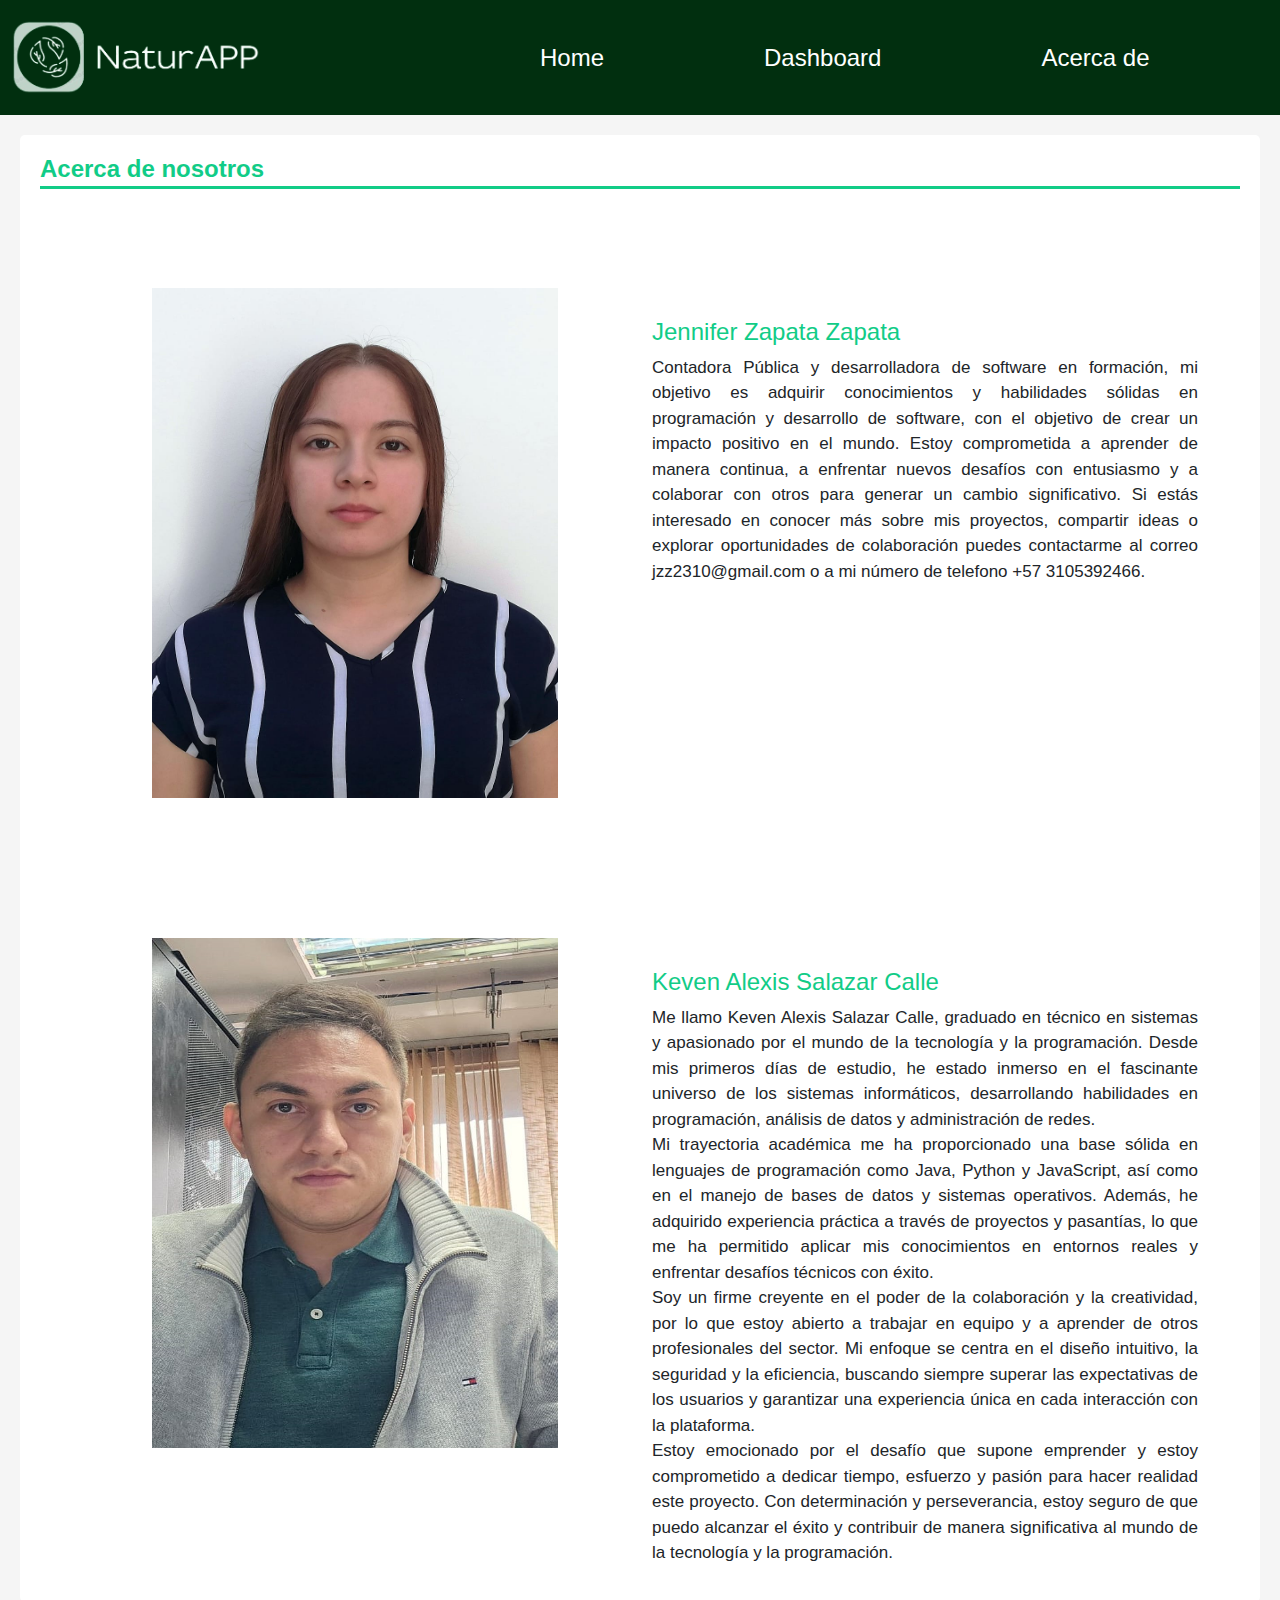
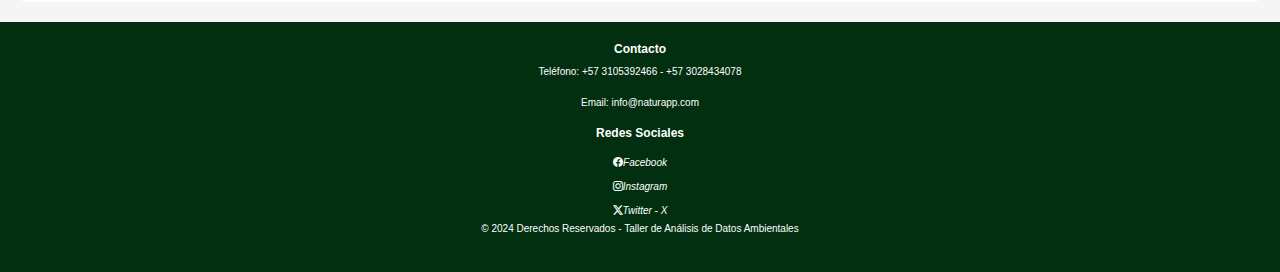
<file: about.html>
<!DOCTYPE html>
<html lang="es">
<head>
    <meta charset="UTF-8">
    <meta name="viewport" content="width=device-width, initial-scale=1.0">
    <link href="https://cdn.jsdelivr.net/npm/bootstrap-icons@1.11.0/font/bootstrap-icons.css" rel="stylesheet">
    <link href="https://cdn.jsdelivr.net/npm/bootstrap@5.3.3/dist/css/bootstrap.min.css" rel="stylesheet">
    <link rel="stylesheet" href="about.css">
    <title>NaturAPP</title>
    
</head>
<body>
    <nav>
        <ul>
            <div class="logo">
                <img src="./imagenes/Logo_5 Ok.png" alt="Logo">
            </div>
            <li><a href="index.html">Home</a></li>
            <li><a href="#dashboard">Dashboard</a></li>
            <li><a href="about.html">Acerca de</a></li>
        </ul>
    </nav>

    <!-- Sección de Servicios -->
    <section>
        <h2 class="titulo-con-linea">Acerca de nosotros</h2><br>
        <div class="container text-center">
            <div class="row">
              <div class="col">
                <img src="./imagenes/Jennifer.jpeg" alt="Crepes">
              </div>
              <div class="col">
                <h3>Jennifer Zapata Zapata</h3>
                <p>Contadora Pública y desarrolladora de software en formación, mi objetivo es adquirir conocimientos y habilidades sólidas en programación y desarrollo de software, con el objetivo de crear un impacto positivo en el mundo. Estoy comprometida a aprender de manera continua, a enfrentar nuevos desafíos con entusiasmo y a colaborar con otros para generar un cambio significativo. Si estás interesado en conocer más sobre mis proyectos, compartir ideas o explorar oportunidades de colaboración puedes contactarme al correo jzz2310@gmail.com o a mi número de telefono +57 3105392466.</p>
              </div>
            </div>
        </div>
        <div class="container text-center">
          <div class="row">
              <div class="col">
                <img src="./imagenes/keven.jpeg" alt="Crepes">
              </div>
              <div class="col">
                <h3>Keven Alexis Salazar Calle</h3>
                <p>Me llamo Keven Alexis Salazar Calle, graduado en técnico en sistemas y apasionado por el mundo de la tecnología y la programación. Desde mis primeros días de estudio, he estado inmerso en el fascinante universo de los sistemas informáticos, desarrollando habilidades en programación, análisis de datos y administración de redes.
                <br>  
                Mi trayectoria académica me ha proporcionado una base sólida en lenguajes de programación como Java, Python y JavaScript, así como en el manejo de bases de datos y sistemas operativos. Además, he adquirido experiencia práctica a través de proyectos y pasantías, lo que me ha permitido aplicar mis conocimientos en entornos reales y enfrentar desafíos técnicos con éxito.
                <br>
                Soy un firme creyente en el poder de la colaboración y la creatividad, por lo que estoy abierto a trabajar en equipo y a aprender de otros profesionales del sector. Mi enfoque se centra en el diseño intuitivo, la seguridad y la eficiencia, buscando siempre superar las expectativas de los usuarios y garantizar una experiencia única en cada interacción con la plataforma.
                <br>  
                Estoy emocionado por el desafío que supone emprender y estoy comprometido a dedicar tiempo, esfuerzo y pasión para hacer realidad este proyecto. Con determinación y perseverancia, estoy seguro de que puedo alcanzar el éxito y contribuir de manera significativa al mundo de la tecnología y la programación.</p>
              </div>
          </div>
        </div>
    </section>

    <footer>
      <div class="contact">
          <h3>Contacto</h3>
          <p>Teléfono: +57 3105392466 - +57 3028434078</p>
          <p>Email: info@naturapp.com</p>
      </div>
      <div class="contact">
          <h3>Redes Sociales</h3>
          <i class="bi bi-facebook">Facebook</i><br>
          <i class="bi bi-instagram">Instagram</i><br>
          <i class="bi bi-twitter-x">Twitter - X</i><br>
      </div>
      <p class="rights">© 2024 Derechos Reservados - Taller de Análisis de Datos Ambientales</p>
  </footer>
</body>
</html>
</file>
<file: about.css>
body {
    font-family: Arial, sans-serif;
    margin: 0;
    padding: 0;
    background-color: #f5f5f5;
}

nav {
    display: flex;
    justify-content: space-between;
    align-items: center;
    background-color: #012f0f;
    padding: 20px 10px;
    margin-top: 0%;
}

nav .logo img {
    width: 250px; 
    height: auto;
    margin-right: 200px; 
    margin-top: 0px;
}

nav ul {
    list-style: none;
    display: flex;
    align-items: center;
    margin: 0;
    padding: 0;
}

nav a {
    text-decoration: none;
    color: #fff;
    font-size: 24px; 
    margin: 0 80px; 
}

section {
    padding: 20px;
    background-color: #fff;
    margin: 20px;
    border-radius: 5px;
}

p{
    font-family: Arial, sans-serif;
    font-size: 17px;
}

h2{
    font-size: 24px; 
    font-weight: bold; 
    color: #333; 
    margin-bottom: 10px; 
}

.row{
    height: auto;
}
.row p{
    display: flex;
    text-align: justify;
    align-items:start;
    height: 100%;
}

.row h3{
    margin-top: 100px;
    text-align: justify;
    align-items: center;
    font-size: 24px;
    color: #11cc87;
}

.row img{
    width: 100%;
    height: 650px;
    padding: 70px;
}

.titulo-con-linea {
    font-family: Arial, sans-serif;
    font-size: 24px; 
    font-weight: bold; 
    color: #11cc87; 
    margin-bottom: 10px; 
    position: relative; 
}

.titulo-con-linea::after {
    content: ''; 
    position: absolute;
    left: 0; 
    bottom: -5px; 
    height: 3px; 
    width: 100%; 
    background-color: #11cc87; 
}

footer {
    background-color: #012f0f;
    color: #fff;
    text-align: center;
    padding: 20px;
}

.social img {
    width: 30px;
    margin: 0 10px;
}

.carousel-item {
    height: 700px; 
}

.carousel-item img {
    width: 100%; 
    height: 100%; 
}

.contact h3{
    font-family: Arial, sans-serif;
    text-align: center;
    font-weight: bold; 
    font-size: 12px;
}

.contact p{
    font-family: Arial, sans-serif;
    text-align: center;
    font-size: 10px;
}

.rights{
    font-family: Arial, sans-serif;
    text-align: center;
    font-size: 10px;
}

i{
    font-family: Arial, sans-serif;
    text-align: center;
    font-size: 10px; 
}

@media screen and (max-width: 768px) {
    nav {
        flex-direction: column;
    }
    nav .logo img {
        margin-bottom: 10px;
    }
    nav ul {
        flex-direction: column;
    }
}

@media screen and (max-width: 768px) {
    .row {
        flex-direction: column; 
    }

    .row .col-md-4, .row .col-md-8 {
        width: 100%; 
        padding: 0; 
    }

    .row img {
        height: auto; 
        padding: 0; 
    }
}
</file>
